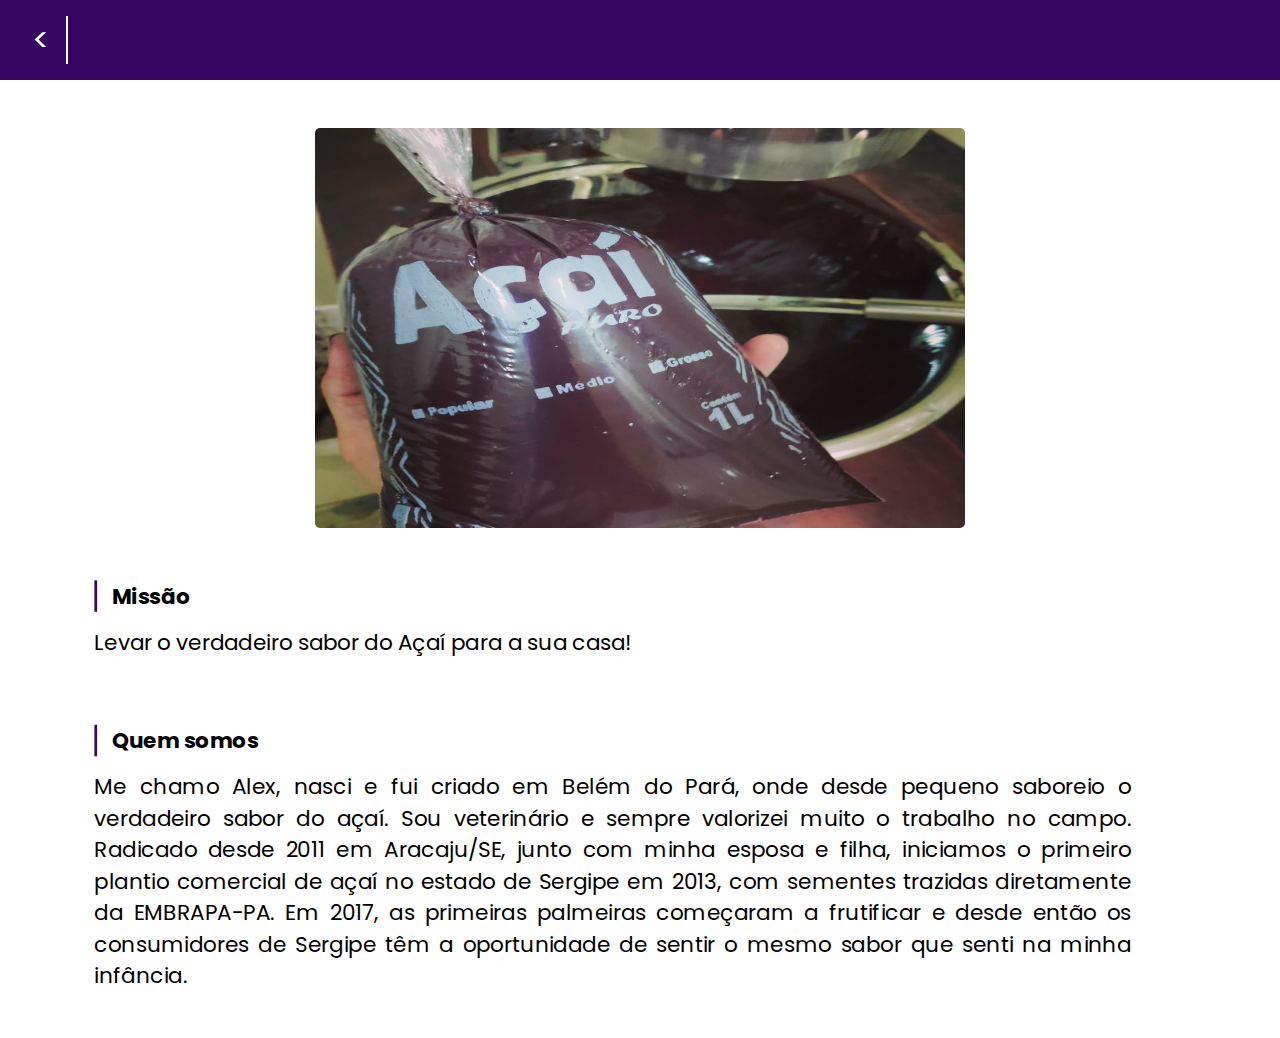
<file: missao.html>
<!DOCTYPE html>
<html lang="pt-br">
<head>
    <meta charset="UTF-8">
    <meta name="viewport" content="width=device-width, initial-scale=1.0">
    <title>Document</title>
    <link rel="stylesheet" href="css/missao-style.css">
</head>
<body>
    <header>
        <nav>
            <a href="index.html"><</a>
        </nav>
    </header>
    <main>
        <div class="img-div"><img src="imgs/produto-acai.jpg" alt=""></div>
        <div class="text-content">
            <h2>Missão</h2>
            <p>Levar o verdadeiro sabor do Açaí para a sua casa!</p>
        </div>
        <div  class="text-content">
            <h2>Quem somos</h2>
            <p>Me chamo Alex, nasci e fui criado em Belém do Pará, onde desde pequeno saboreio o verdadeiro sabor do açaí. Sou veterinário e sempre valorizei muito o trabalho no campo. Radicado desde 2011 em Aracaju/SE, junto com minha esposa e filha, iniciamos o primeiro plantio comercial de açaí no estado de Sergipe em 2013, com sementes trazidas diretamente da EMBRAPA-PA. Em 2017, as primeiras palmeiras começaram a frutificar e desde então os consumidores de Sergipe têm a oportunidade de sentir o mesmo sabor que senti na minha infância. </p>
        </div>
    </main>
</body>
</html>
</file>
<file: css/missao-style.css>
@import url('https://fonts.googleapis.com/css2?family=Noto+Serif:ital,wght@0,100..900;1,100..900&family=Playfair+Display+SC:ital,wght@0,400;0,700;0,900;1,400;1,700;1,900&family=Poppins:ital,wght@0,100;0,200;0,300;0,400;0,500;0,600;0,700;0,800;0,900;1,100;1,200;1,300;1,400;1,500;1,600;1,700;1,800;1,900&display=swap');

@import url('https://fonts.googleapis.com/css2?family=Major+Mono+Display&family=Noto+Serif:ital,wght@0,100..900;1,100..900&family=Playfair+Display+SC:ital,wght@0,400;0,700;0,900;1,400;1,700;1,900&family=Playwrite+IN:wght@100..400&family=Poppins&family=Rajdhani:wght@300;400;500;600;700&display=swap');
*{
    margin: 0px;
    padding: 0px;
}
body{
    margin:0px;
    padding: 0px;
    font-family: Poppins, "Noto Serif", serif;
}
nav{
    background-color: #370562;
    height: 5rem;
    display: flex;
    align-items: center;
}
nav a{
    color: white;
    margin-left: 2rem;
    font-size: 2rem;
    border-right: 2px solid white;
    padding-right: 1rem;
    cursor: pointer;
    text-decoration: none;
}
.img-div{
    display: flex;
    justify-content: center;
}
main img{
    width: 650px;
    height: 400px;
    margin-top: 3rem;
    border-radius: 5px;
}
.text-content{
    margin-left: 2rem;
    margin-top: 3rem;
    scale: 0.9;
}
h2{
    border-left: 3px solid #370562;
    padding-left: 1rem;
    margin-bottom: 1rem;
}
p{
    text-align: justify;
    width: 90vw;
    font-size: 1.5rem;
    margin-bottom: 2rem;
}
</file>
